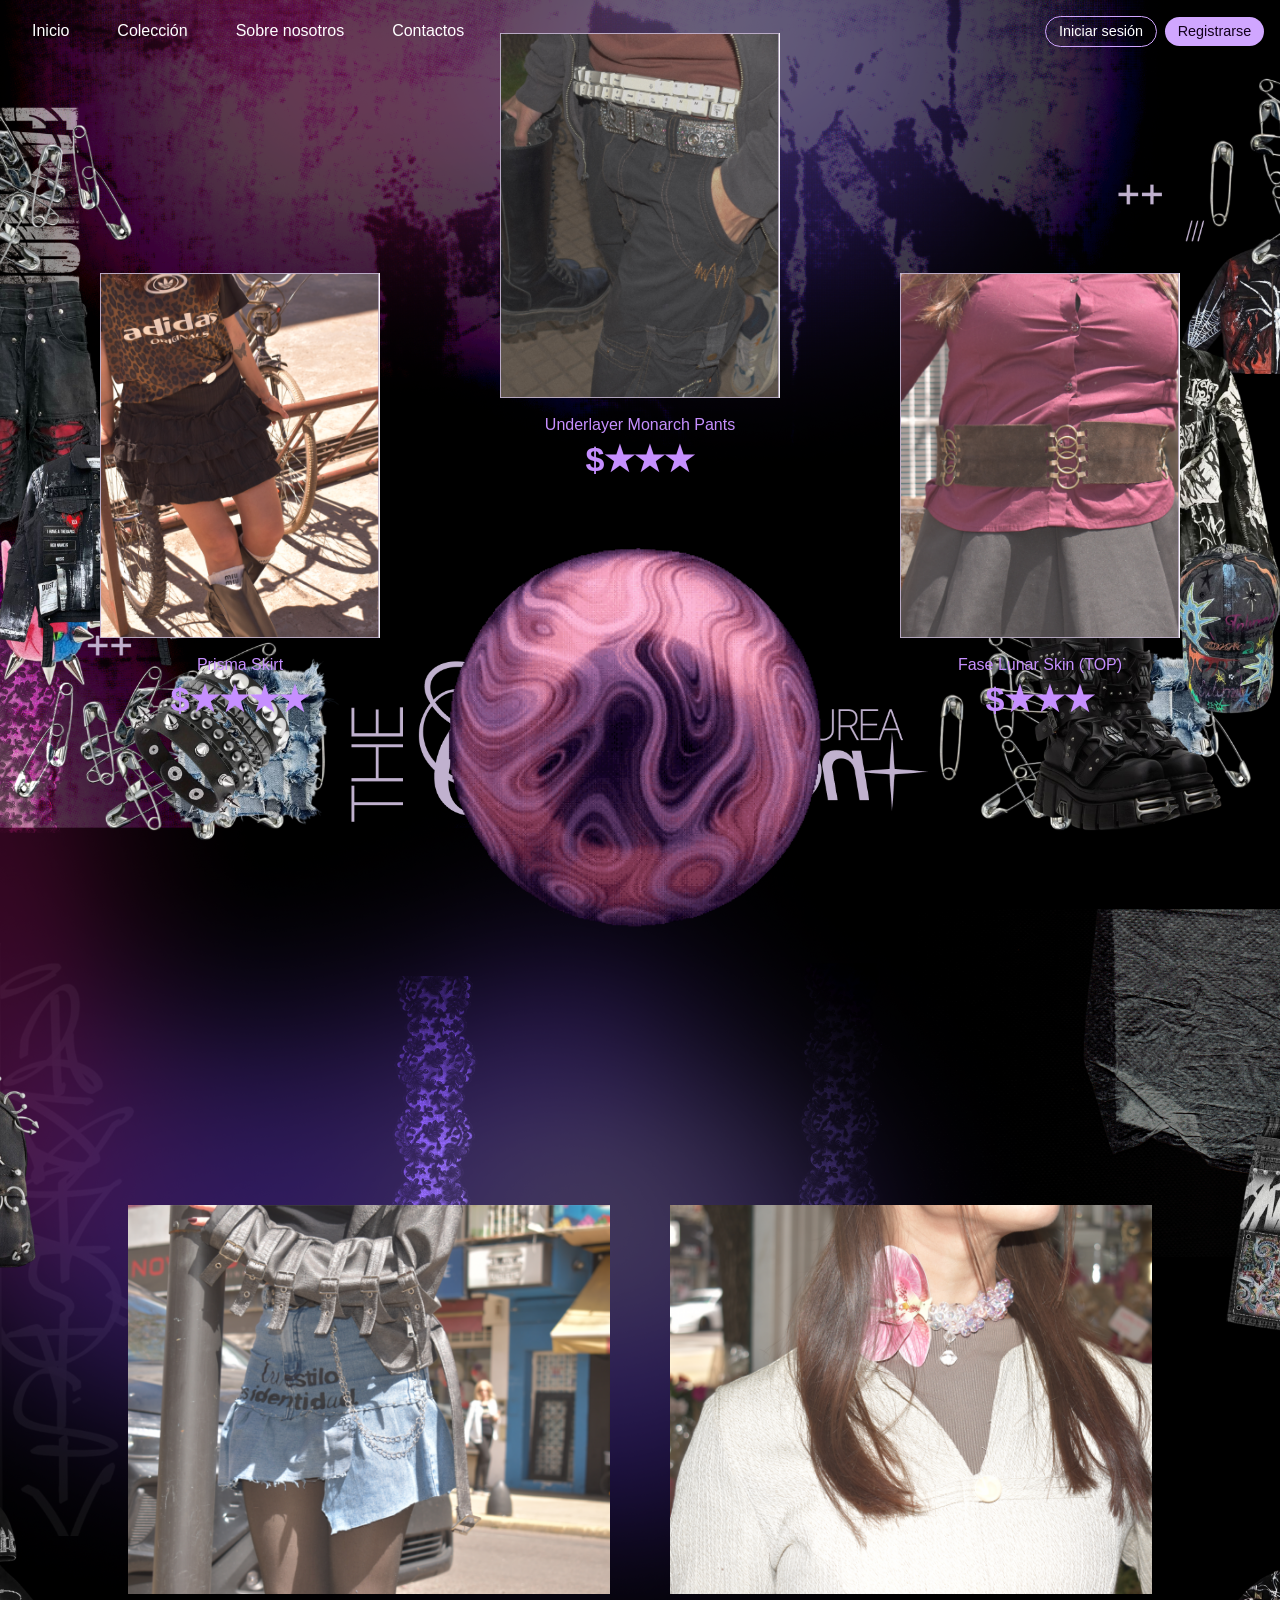
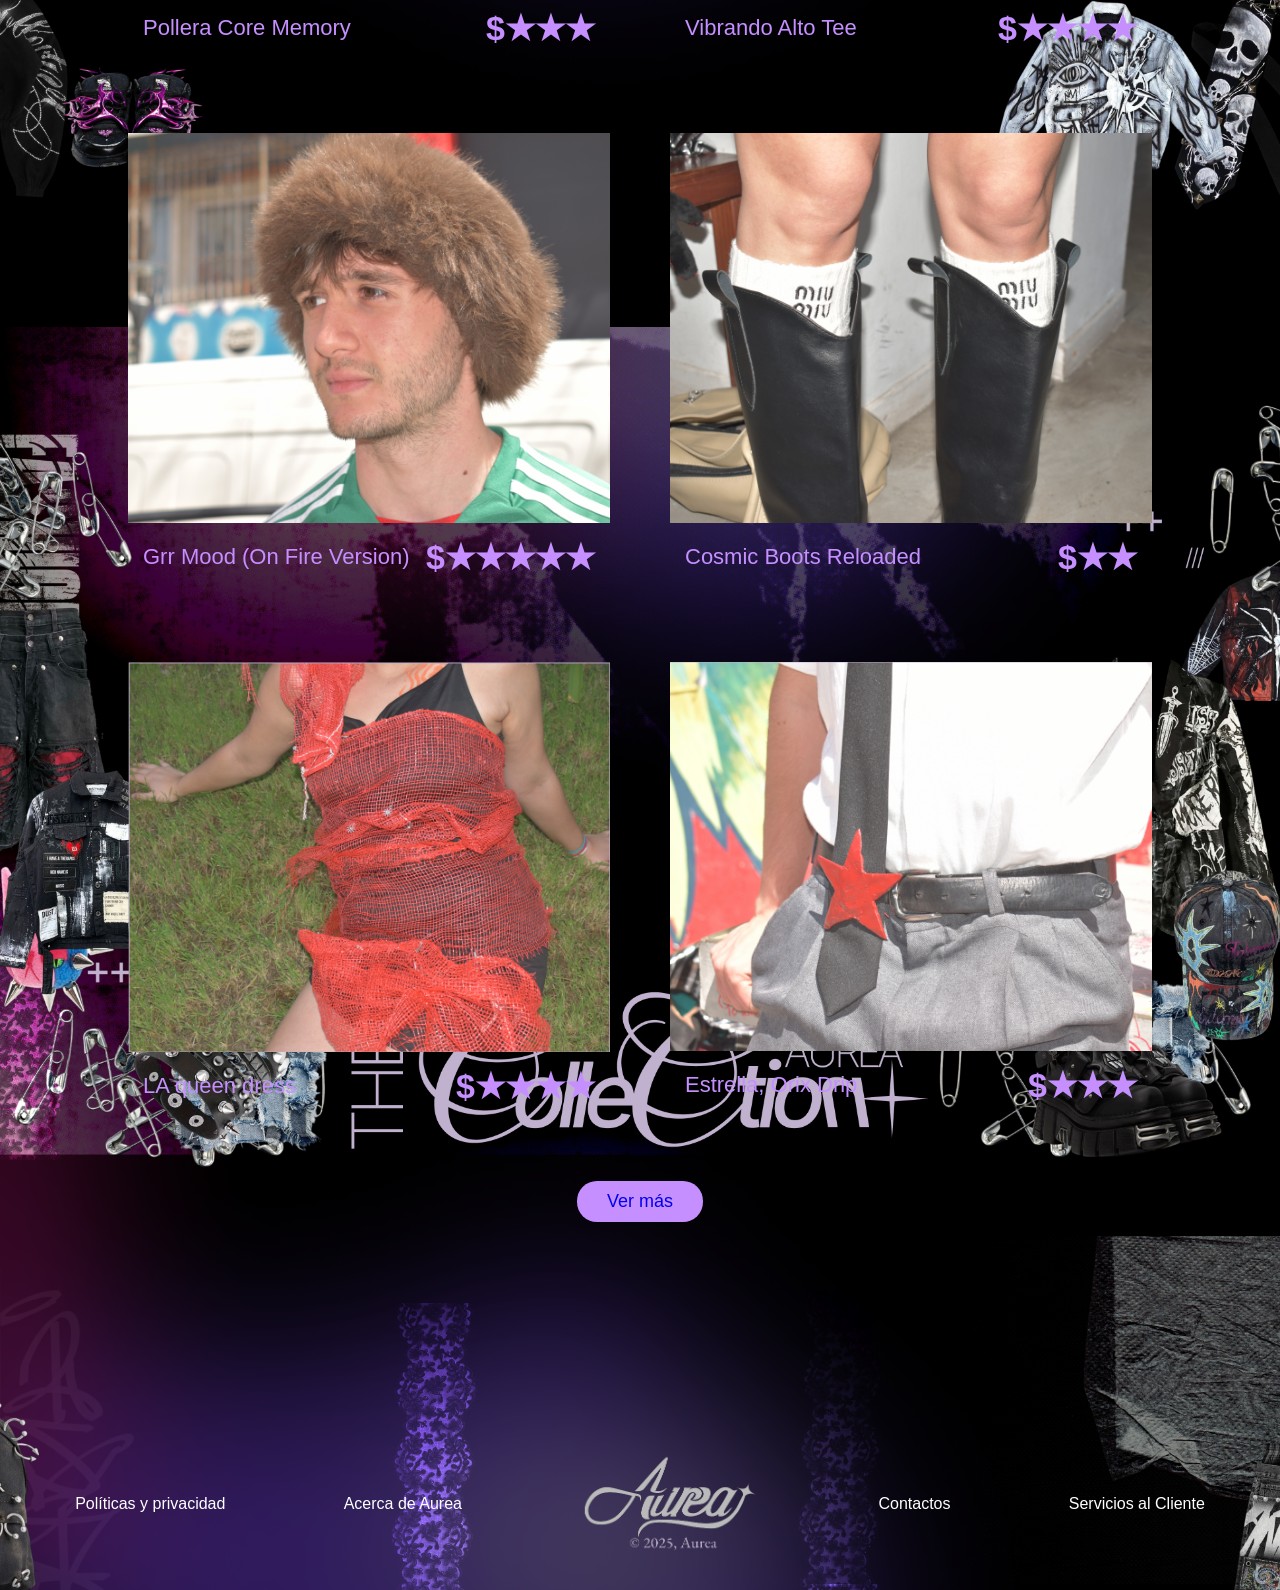
<file: index.html>
<!DOCTYPE html>
<html lang="es">
<head>
  <meta charset="UTF-8">
  <meta name="viewport" content="width=device-width, initial-scale=1.0">
  <title>The Collection Aurea</title>
  <link rel="stylesheet" href="style.css">
  <link rel="stylesheet" href="crash.html">
  <link rel="stylesheet" href="tienda.html">
</head>
<body>
  
  <!-- 🔹 NAVBAR -->
  <nav class="navbar">
    <div class="left-section">
      <div class="menu-icon" id="menu-btn">&#9776;</div>
    </div>

    <div class="nav-links" id="nav-links">
      <a href="#">Inicio</a>
      <a href="tienda.html">Colección</a>
      <a href="#">Sobre nosotros</a>
      <a href="#">Contactos</a>
    </div>

    <div class="right-section">
      <a href="#" class="btn login">Iniciar sesión</a>
      <a href="#" class="btn register">Registrarse</a>
    </div>

  </nav>

  <!-- SECCIÓN 1 -->
<section class="section1">
  <div class="layout">
    <!-- GIF de la esfera arriba -->
    <div class="center-sphere">
      <img src="img-web/oryx-sinfondo.gif" alt="Esfera">
    </div>

    <!-- Contenedor de las prendas con scroll horizontal solo en mobile -->
    <div class="horizontal-scroll">
      <div class="item item1">
        <a href="tienda.html"><img src="img-web/pollera.png" alt="Polera 1"></a>
        <p class="texto" >Prisma Skirt</p>
        <span class="texto3">$★★★★</span>
      </div>

      <div class="item item3">
        <a href="tienda.html"><img src="img-web/pantalon.png" alt="Polera 3"></a>
        <p class="texto">Underlayer Monarch Pants</p>
        <span class="texto3">$★★★</span>
      </div>

      <div class="item item2">
        <a href="tienda.html"><img src="img-web/camisa.png" alt="Polera 2"></a>
        <p class="texto">Fase Lunar Skin (TOP)</p>
        <span class="texto3">$★★★</span>
      </div>
    </div>

    <!-- Puntitos debajo para mostrar el ítem actual -->
    <div class="dots-container">
      <span class="dot active"></span>
      <span class="dot"></span>
      <span class="dot"></span>
    </div>
  </div>
</section>



  <!-- SECCIÓN 2 -->
  <section class="section2">
    <div class="gallery">
      <div class="card"><a href="tienda.html"><img src="img-web/1.png" alt=""><div class="info"><p class="texto2">Pollera Core Memory</p><span class="texto3">$★★★</span></div></a></div>
      <div class="card"><a href="tienda.html"><img src="img-web/2.png" alt=""><div class="info"><p class="texto2">Vibrando Alto Tee</p><span class="texto3">$★★★★</span></div></a></div>
      <div class="card"><a href="tienda.html"><img src="img-web/3.png" alt=""><div class="info"><p class="texto2">Grr Mood (On Fire Version)</p><span class="texto3">$★★★★★</span></div></a></div>
      <div class="card"><a href="tienda.html"><img src="img-web/4.png" alt=""><div class="info"><p class="texto2">Cosmic Boots Reloaded</p><span class="texto3">$★★</span></div></a></div>
      <div class="card"><a href="tienda.html"><img src="img-web/5.png" alt=""><div class="info"><p class="texto2">LA queen dress</p><span class="texto3">$★★★★</span></div></a></div>
      <div class="card"><a href="tienda.html"><img src="img-web/6.png" alt=""><div class="info"><p class="texto2">Estrella, Orix Drip</p><span class="texto3">$★★★</span></div></a></div>
    </div>
     <button class="ver-mas"> <a href="tienda.html">Ver más</a></button>
  </section>

  <!-- FOOTER -->
  <footer class="footer">
    <div class="footer-item">Políticas y privacidad</div>
    <div class="footer-item">Acerca de Aurea</div>
    <div class="footer-item"> <img src="img-web/aurea-logo.png" width="180px" alt=""></div>
    <div class="footer-item">Contactos</div>
    <div class="footer-item">Servicios al Cliente</div>
  </footer>

   <script>
  const menuIcon = document.querySelector('.menu-icon');
  const navLinks = document.querySelector('.nav-links');

  menuIcon.addEventListener('click', () => {
    navLinks.classList.toggle('active'); //  activa/desactiva el menú
  });

  
  </script>

</body>
</html>
</file>
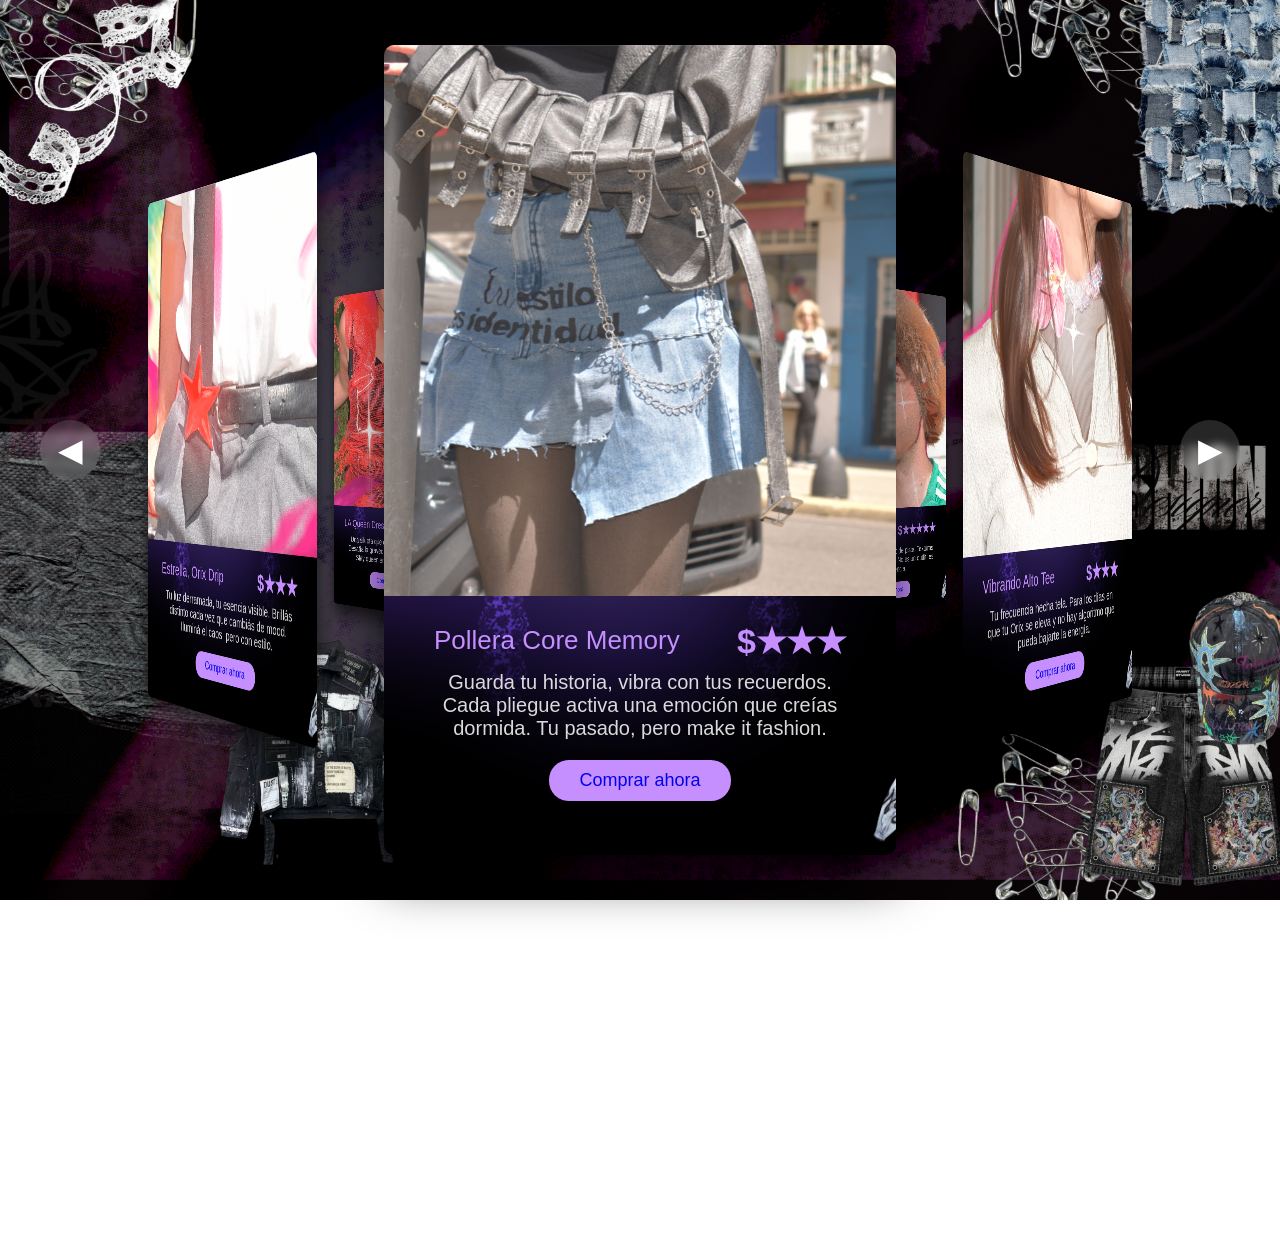
<file: tienda.html>
<!DOCTYPE html>
<html lang="es">
<head>
  <meta charset="UTF-8" />
  <meta name="viewport" content="width=device-width, initial-scale=1.0" />
  <title>Carrusel Curvo Infinito GSAP</title>

  <!-- GSAP -->
  <script src="https://cdnjs.cloudflare.com/ajax/libs/gsap/3.12.5/gsap.min.js"></script>

  <style>
    * {
  margin: 0;
  padding: 0;
  box-sizing: border-box;
}

body {
  background: url(fondo-tienda.png) no-repeat center center fixed;
  background-size: cover;
  height: 100vh;
  display: flex;
  justify-content: center;
  align-items: center;
  overflow: hidden;
  perspective: 1200px;
  font-family: 'Poppins', sans-serif;
}

/* ======= DESKTOP ======= */
.scene {
  position: relative;
  width: 100vw;
  height: 100vh;
  transform-style: preserve-3d;
}

.card {
  position: absolute;
  width: 40vw;
  height: 90vh;
  left: 50%;
  top: 50%;
  transform-style: preserve-3d;
  border-radius: 10px;
  overflow: hidden;
  box-shadow: 0 25px 50px rgba(0, 0, 0, 0.7);
  transform-origin: center center;
  background: #111;
}

.card img {
  width: 100%;
  height: 70%;
  object-fit: cover;
}

.caption {
  position: absolute;
  bottom: 0;
  width: 100%;
  background: url(caption.png);
  background-position: center;
  background-size: cover;
  color: #fff;
  text-align: center;
  padding: 25px 50px;
  top: 68%;
  font-size: 1.3rem;
}

.caption .desc {
  font-size: 20px;
  opacity: 0.85;
  margin-top: 5px;
}

.info {
  display: flex;
  justify-content: space-between;
  align-items: center;
  margin-bottom: 10px;
}

.texto2 {
  color: #c68fff;
  font-size: 26px;
  margin: 0;
  text-align: left;
}

.texto3 {
  color: #c68fff;
  font-weight: 700;
  font-size: 34px;
  margin: 0;
  text-align: right;
}

.ver-mas {
  margin-top: 20px;
  background: #c68fff;
  color: white;
  border: none;
  padding: 10px 30px;
  border-radius: 20px;
  cursor: pointer;
  font-size: 18px;
  text-decoration: none;
}

.ver-mas:hover {
  box-shadow: 0 0 15px 5px rgba(198, 143, 255, 0.8);
}

/* === BOTONES LATERALES === */
.controls {
  position: absolute;
  top: 50%;
  width: 100%;
  transform: translateY(-50%);
  display: flex;
  justify-content: space-between;
  padding: 0 40px;
  z-index: 20;
  pointer-events: none;
}

.btn {
  background: rgba(255, 255, 255, 0.15);
  border: none;
  color: #fff;
  width: 60px;
  height: 60px;
  border-radius: 50%;
  font-size: 2rem;
  cursor: pointer;
  transition: 0.3s;
  display: flex;
  align-items: center;
  justify-content: center;
  pointer-events: all;
  backdrop-filter: blur(4px);
}

.btn:hover {
  background: rgba(255, 255, 255, 0.4);
  transform: scale(1.1);
}

a {
  text-decoration: none;
}

/* ======= RESPONSIVE (móviles y tablets) ======= */
@media (max-width: 900px) {
  body {
    perspective: none !important;
    overflow-y: auto !important;
    overflow-x: hidden !important;
    background: url(fondo77.png) !important;
    background-size: contain;
    background-attachment: scroll;
    display: block !important;
  }

  .scene {
    display: flex !important;
    flex-direction: column !important;
    align-items: center !important;
    justify-content: flex-start !important;
    transform: none !important;
    width: 100% !important;
    height: auto !important;
    position: relative !important;
    perspective: none !important;
    padding: 74px 10px !important;
  }

  .card {
    position: relative !important;
    transform: none !important;
    width: 85% !important;
    max-width: 400px !important;
    height: auto !important;
    margin: 30px 0 !important;
    left: auto !important;
    top: auto !important;
    opacity: 1 !important;
    box-shadow: 0 10px 30px rgba(0, 0, 0, 0.5) !important;
  }

  .card img {
    width: 100% !important;
    height: auto !important;
    object-fit: cover !important;
  }

  .caption {
    position: relative !important;
    top: 0 !important;
    background: rgba(0, 0, 0, 0.6) !important;
    padding: 20px !important;
  }

  .caption .desc {
    font-size: 16px !important;
    line-height: 1.4 !important;
  }

  .texto2 {
    font-size: 20px !important;
  }

  .texto3 {
    font-size: 24px !important;
  }

  .ver-mas {
    margin-top: 20px !important;
    padding: 8px 20px !important;
    font-size: 16px !important;
  }

  .controls {
    display: none !important;
  }
}
  </style>
</head>
<body>
  <div class="scene">
    <div class="card">
      <img src="1-tienda.png" />
      <div class="caption">
         <div class="info"><p class="texto2">Pollera Core Memory</p><span class="texto3">$★★★</span></div>
        <div class="desc">Guarda tu historia, vibra con tus recuerdos. Cada pliegue activa una emoción que creías dormida. Tu pasado, pero make it fashion.</div>
         <button class="ver-mas"> <a href="crash.html">Comprar ahora</a></button>
      </div>
    </div>
    <div class="card">
      <img src="2-tienda.png" />
      <div class="caption">
        <div class="info"><p class="texto2">Vibrando Alto Tee</p> <span class="texto3">$★★★</span></div>
        <div class="desc">Tu frecuencia hecha tela. Para los días en que tu Orix se eleva y no hay algoritmo que pueda bajarte la energía.</div>
         <button class="ver-mas"> <a href="crash.html">Comprar ahora</a></button>
      </div>
    </div>
    <div class="card">
      <img src="3-tienda.png" />
      <div class="caption">
        <div class="info"><p class="texto2"> Grr Mood (On Fire Version)</p> <span class="texto3">$★★★★★</span></div>
        <div class="desc">Cuando el fuego interno pide pista. Texturas ferales, poder encendido. No es un outfit, es una advertencia.</div>
         <button class="ver-mas"> <a href="crash.html">Comprar ahora</a></button>
      </div>
    </div>
    <div class="card">
      <img src="4-tienda.png" />
      <div class="caption">
        <div class="info"><p class="texto2">Cosmic Boots Reloaded</p> <span class="texto3">$★★</span></div>
        <div class="desc">Pasos interestelares, energía terrestre. Caminá como si el universo estuviera viendo. Spoiler: lo está.</div>
         <button class="ver-mas"> <a href="crash.html">Comprar ahora</a></button>
      </div>
    </div>
    <div class="card">
      <img src="5-tienda.png" />
      <div class="caption">
        <div class="info"><p class="texto2">LA Queen Dress </p> <span class="texto3">$★★★★</span></div>
        <div class="desc">Una silueta que domina su propio reino. Desafía la gravedad, el canon y la mirada. Slay queen energy, versión Áurea.</div>
         <button class="ver-mas"> <a href="crash.html">Comprar ahora</a></button>
      </div>
    </div>
    <div class="card">
      <img src="6-tienda.png" />
      <div class="caption">
        <div class="info"><p class="texto2">Estrella, Orix Drip</p> <span class="texto3">$★★★</span></div>
        <div class="desc">Tu luz derramada, tu esencia visible. Brillás distinto cada vez que cambiás de mood. Iluminá el caos, pero con estilo.</div>
        <button class="ver-mas"> <a href="crash.html">Comprar ahora</a></button>
      </div>
    </div>
  </div>

  <!-- Botones laterales -->
  <div class="controls">
    <button class="btn prev">◀</button>
    <button class="btn next">▶</button>
  </div>

  <script>
  const cards = document.querySelectorAll(".card");
  const total = cards.length;
  const radius = 1200;
  let angleOffset = 0;
  const angleStep = (Math.PI * 2) / total;

  function positionCards() {
    if (window.innerWidth > 900) {
      // --- MODO DESKTOP: carrusel curvado ---
      cards.forEach((card, i) => {
        const theta = (i * angleStep) + angleOffset;
        const x = Math.sin(theta) * radius * 0.6;
        const z = (Math.cos(theta) - 1) * radius;
        const rotY = Math.sin(theta) * 50;

        gsap.set(card, {
          xPercent: -50,
          yPercent: -50,
          x,
          z,
          rotationY: rotY,
          opacity: 1,
          scale: 1,
          clearProps: "position,width,height,margin"
        });
      });
    } else {
      // --- MODO MOBILE: reset total ---
      cards.forEach(card => {
        // eliminar todas las transformaciones que GSAP haya aplicado
        gsap.killTweensOf(card);
        gsap.set(card, {
          clearProps: "all"
        });
        // también limpiar manualmente el estilo inline (backup)
        card.removeAttribute("style");
      });
    }
  }

  function rotate(direction) {
    if (window.innerWidth <= 900) return; // desactivar rotación en mobile
    angleOffset += direction * angleStep;
    cards.forEach((card, i) => {
      const theta = (i * angleStep) + angleOffset;
      const x = Math.sin(theta) * radius * 0.6;
      const z = (Math.cos(theta) - 1) * radius;
      const rotY = Math.sin(theta) * 50;

      gsap.to(card, {
        duration: 1.2,
        ease: "power2.inOut",
        x,
        z,
        rotationY: rotY,
        opacity: 1,
        scale: 1
      });
    });
  }

  document.querySelector(".next").addEventListener("click", () => rotate(1));
  document.querySelector(".prev").addEventListener("click", () => rotate(-1));

  positionCards();
  window.addEventListener("resize", positionCards);
</script>
</body>
</html>
</file>
<file: style.css>
/* RESET */
* {
  margin: 0;
  padding: 0;
  box-sizing: border-box;

}

body {
  font-family: "Poppins", sans-serif;
  background-size: 100%;
  background-image: url(img-web/fondo.png);
  margin: 0;
  padding: 0;
 overflow-x: hidden;
}
a {
  text-decoration: none;
}

/* NAVBAR */

.navbar {
  display: flex;
  justify-content: space-between; /* espaciado entre navbar izq y der */ 
  align-items: center;
  padding: 1rem;
  position: relative;
}

.left-section {
  display: flex;
  align-items: center;
  gap: 1rem;
}

.menu-icon {
  font-size: 1.8rem;
  cursor: pointer;
  user-select: none;
  color: white !important;
}

/* --- NAV LINKS --- */
.nav-links {
  display: none;
  flex-direction: column;
  position: absolute;
  top: 60px;
  left: 0;
  width: 100%;
  background: #24003b;
  text-align: center;
  padding: 1rem 0;
  z-index: 1000; /*  Asegura que quede por encima de las secciones */
}

.nav-links a {
  color: #fff;
  text-decoration: none;
  padding: 1rem;
  display: block;
  transition: background 0.3s;
}

.nav-links a:hover {
  color:  rgba(198, 143, 255, 0.8);
}

.nav-links.active {
  display: flex;
}

/* --- DERECHA --- */
.right-section {
  display: flex;
  gap: 0.5rem;
  margin-left: auto;
  align-items: center;
  color: white;
}

.btn {
  text-decoration: none;
  color: #fff;
  padding: 0.4rem 0.8rem;
  border-radius: 25px;
  font-size: 0.9rem;
  transition: 0.3s;
}

.btn.login {
  background: transparent;
  border: 1px solid #d0a6ff;
}

.btn.register {
  background: #d0a6ff;
  color: #12001b;
}

.btn:hover {
  opacity: 0.8;
}
/* ===== NAVBAR ===== */


/* SECCIÓN 1 */
.section1 {
  position: relative;
  height: 100vh;
  display: flex;
  justify-content: center;
  align-items: center;
}

.layout {
  position: relative;
  width: 150%;
  max-width: 1200px;
  height: 600px;
}

.texto{
  color: #c68fff;
  size: 25px;
  margin-top: 14px;
  margin-bottom: 5px;

}
.center-sphere {
  position: absolute;
  top: 90%;
  left: 50%;
  transform: translate(-50%, -50%);
}

.center-sphere img {
  width: 420px;
}

.item {
  position: absolute;
  text-align: center;
  
}

.item img {
  width: 280px;
}

.item1 { top: 10%; left: 5%; }
.item2 { top: 10%; right: 5%; }
.item3 { top: -30%; left: 50%; transform: translateX(-50%); }

.item:hover img {
  box-shadow: 0 0 15px 5px rgba(198, 143, 255, 0.8);
}



/* ===================== SECCIÓN 1 (para mobile) ===================== */

/* Para móviles (max-width: 767px) */
/* ===== SOLO EN MODO MOBILE ===== */
@media (max-width: 767px) {
  html, body {
  overflow-x: hidden;
}
    body {
    background-image: url("img-web/fondo-cel.png"); /* 👉 nuevo fondo */
    background-size: cover;
    background-position: center;
    background-repeat: no-repeat;
    background-attachment: scroll;
  }

  /* Reorganiza la estructura de section1 */
  .section1 {
    height: auto;
    flex-direction: column;
    padding-top: 40px;
  }

  .layout {
    width: 100%;
    max-width: 100%;
    height: auto;
    position: relative;
  }

  /* Oculta el posicionamiento absoluto original */
  .item {
    position: static !important;
    transform: none !important;
  }

  /* Contenedor con scroll horizontal */
  .horizontal-scroll {
    display: flex;
    overflow-x: auto;
    scroll-snap-type: x mandatory;
    gap: 20px;
    padding: 20px;
    scroll-behavior: smooth;
  }

  /* Oculta scrollbar visible */
  .horizontal-scroll::-webkit-scrollbar {
    display: none;
  }

  /* Cada prenda (item) dentro del scroll */
  .horizontal-scroll .item {
    flex: 0 0 80%;
    scroll-snap-align: center;
    text-align: center;
    background: rgba(30, 0, 60, 0.6);
    border-radius: 20px;
    padding: 15px;
  }

  .horizontal-scroll .item img {
    width: 100%;
    border-radius: 10px;
  }

    /* GIF centrado más abajo en mobile */
  .center-sphere {
    position: relative;
    top: 0;
    margin-top: 30%; /* bajamos el gif */
    margin-left: 15%;
    margin-bottom: -210px; /* 🔹 espacio entre el gif y el scroll */
  }

  .center-sphere img {
    width: 220px;
    object-fit: contain;
  }
}

/* SECCIÓN 2 */
.section2 {
  padding: 50px 0;
  display: flex;
  flex-direction: column;
  align-items: center;
}

.gallery {
  display: grid;
  grid-template-columns: repeat(auto-fit, minmax(350px, 1fr));
  gap: 120px;
  width: 90%;
  padding-top: 15%;
  color: #c68fff;
}

.card {
  padding-bottom: 15px;
  transition: transform 0.3s ease;
}

.card img {
  width: 100%;
}

.card:hover {
  transform: scale(1.1);
}

/* Este div contiene el nombre y el precio */
.info {
  display: flex;
  justify-content: space-between; /* nombre izq, precio der */
  align-items: center;
  padding: 10px 15px;
  bottom: 60px;
}

/* Nombre del producto */
.texto2 {
  color: #c68fff;
  font-size: 22px;
  margin: 0;
  text-align: left;
}

/* Precio */
.texto3 {
  color: #c68fff;
  font-weight: 700;
  font-size: 34px;
  margin: 0;
  text-align: right;
}


.ver-mas {
  margin-top: 50px;
  background: #c68fff;
  color: black;
  border: none;
  padding: 10px 30px;
  border-radius: 20px;
  cursor: pointer;
  font-size: 18px;
}

.ver-mas:hover{
  box-shadow: 0 0 15px 5px rgba(198, 143, 255, 0.8);
}

.footer {
  display: flex;
  flex-direction: row;
  grid-template-columns: repeat(5,1fr);
  align-items: center;
  row-gap: 1.4rem; 
  padding: 2rem 1rem;
  text-align: center;
  height: 300px;
  color: white;
}

/* --- FOOTER --- */

  .footer {
    flex-direction: row;
    justify-content: space-around;
    align-items: center;
    height: auto;
    padding-top: 14%;
  }

/* --- RESPONSIVE --- */
@media (min-width: 768px) {
  /* .menu-icon {
    display: none;
  } */
   
   
   .gallery {
  display: grid;
  grid-template-columns: repeat(auto-fit, minmax(350px, 1fr));
  gap: 60px;
  width: 80%;
  padding-top: 15%;
  color: #c68fff;
}
.card:hover{
  box-shadow: 0 0 15px 5px rgba(198, 143, 255, 0.8);
}

  .nav-links {
    display: flex !important;
    flex-direction: row;
    position: static;
    background: transparent;
    width: auto;
    gap: 1rem;
    padding: 0;
  }

  .nav-links a {
    padding: 0;
  }

  .footer {
    grid-template-columns: repeat(5, 1fr);
    text-align: left;
  }
}

@media (min-width: 1024px) {


  main {
    padding: 4rem 8rem;
    gap: 6rem;
  }

   .nav-links {
    display: none; /* si no querés menú desplegado en desktop */
    flex-direction: row;
    position: static;
    width: auto;
    background: transparent;
    padding: 0;
    justify-content: flex-start; /* Alinea los elementos a la izquierda */
    left: -100rem;
  }

  .nav-links a {
    padding: 0 1rem;
  }

  .menu-icon {
    display: none; /* oculta hamburguesa en desktop si querés */
  }
}

@media (max-width: 767px) {
  body {
    background-image: url("img-web/web-mobile.png"); 
    background-size: cover;
    background-position: center;
    background-repeat: no-repeat;
    background-attachment: scroll; 
  }
  .ver-mas{
    margin-top: 100px;
  }
}

/* ===== AJUSTE DE CARDS EN MODO MOBILE ===== */
@media (max-width: 767px) {

  /* Ajustar el grid de la galería */
  .gallery {
    grid-template-columns: 1fr; /* una sola columna */
    gap: 40px; /* menos separación */
    width: 90%;
    padding-top: 10%;
  }

  /* Ajustar el ancho de cada card */
  .card {
    width: 100%;
    max-width: 320px; /* opcional: límite visual */
    margin: 0 auto;
    transition: transform 0.3s ease;
  }

  /* Suavizar el efecto hover o cambiarlo */
  .card:hover {
    transform: scale(1.03); /* más sutil en mobile */
  }

  .card img {
    border-radius: 10px;
  }

  /* Ajustar textos dentro de las cards */
  .texto2 {
    font-size: 18px;
  }

  .texto3 {
    font-size: 26px;
  }

  /* Footer en mobile */
  .footer {
    flex-direction: column;
    text-align: center;
    background: #000; 

  }
  .footer-item {
  flex: 1 1 50px;
  text-align: center;
  margin: 0.5rem 0;
  }
}

/* --- FOOTER --- */
.copy {
  font-size: 0.8rem;
  color: #888;
}
</file>
